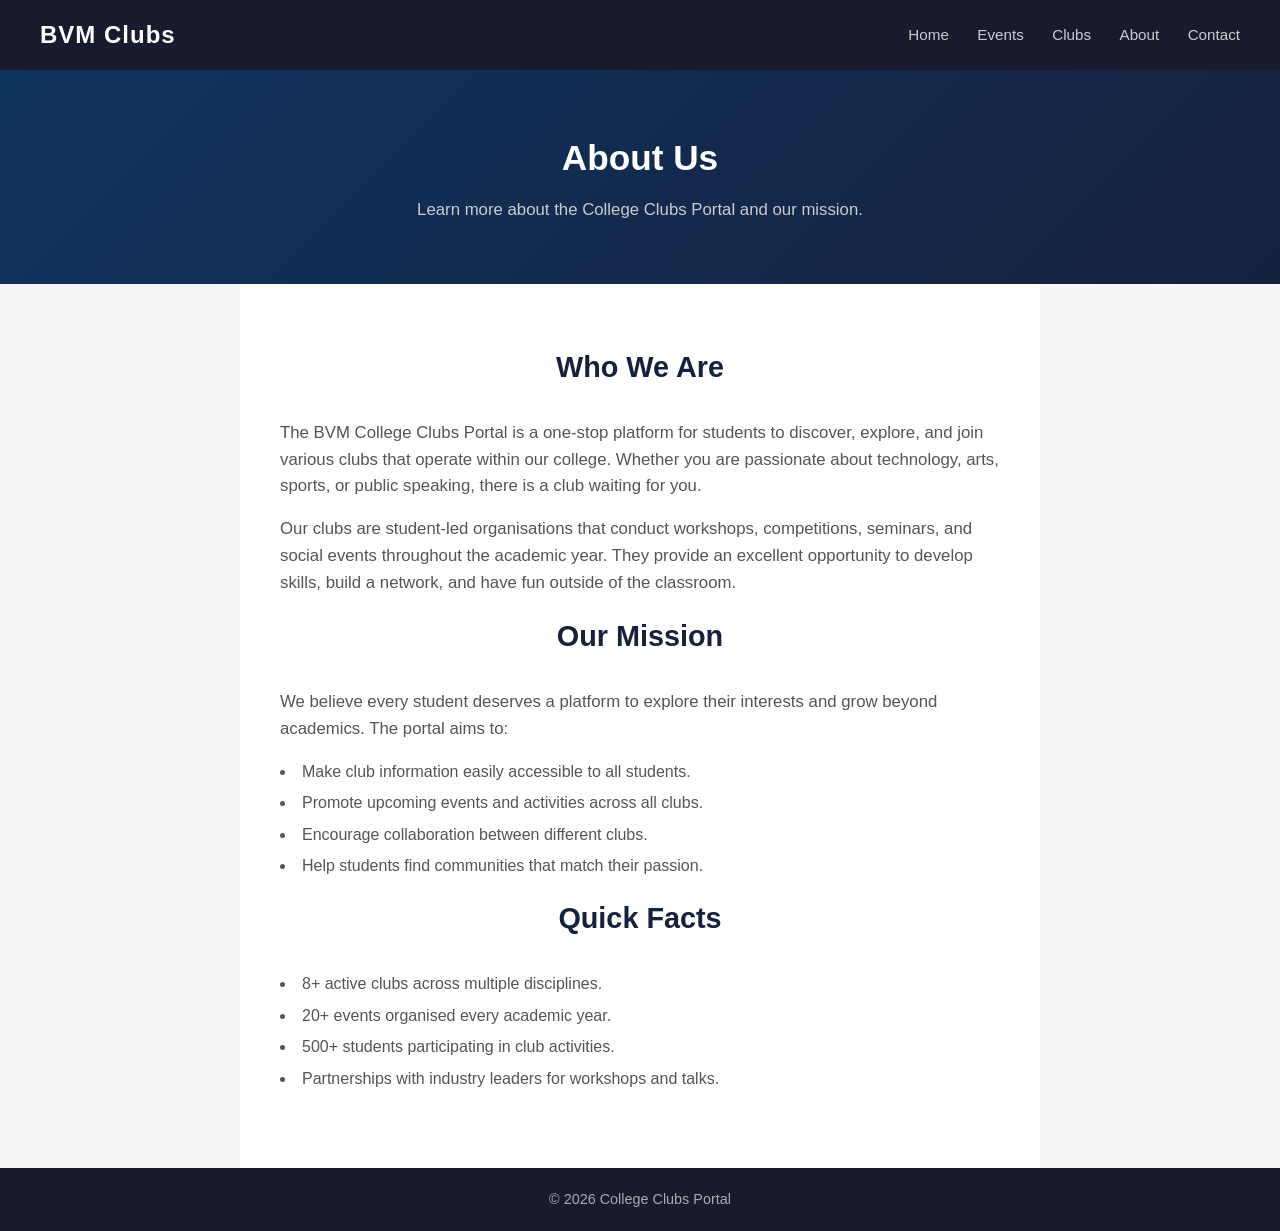
<file: about.html>
<!DOCTYPE html>
<html>
<head>
<title>About - BVM Clubs Portal</title>
<link rel="stylesheet" href="style.css">
</head>

<body>

<header>
<div class="logo">BVM Clubs</div>

<nav>
<a href="index.html">Home</a>
<a href="events.html">Events</a>
<a href="clubs.html">Clubs</a>
<a href="about.html">About</a>
<a href="contact.html">Contact</a>
</nav>
</header>


<!-- PAGE HEADER -->

<section class="page-header">
<h1>About Us</h1>
<p>Learn more about the College Clubs Portal and our mission.</p>
</section>


<!-- ABOUT CONTENT -->

<section class="about-section">

<h2>Who We Are</h2>

<p>
The BVM College Clubs Portal is a one-stop platform for students to discover,
explore, and join various clubs that operate within our college. Whether you
are passionate about technology, arts, sports, or public speaking, there is a
club waiting for you.
</p>

<p>
Our clubs are student-led organisations that conduct workshops, competitions,
seminars, and social events throughout the academic year. They provide an
excellent opportunity to develop skills, build a network, and have fun outside
of the classroom.
</p>

<h2>Our Mission</h2>

<p>
We believe every student deserves a platform to explore their interests and
grow beyond academics. The portal aims to:
</p>

<ul>
<li>Make club information easily accessible to all students.</li>
<li>Promote upcoming events and activities across all clubs.</li>
<li>Encourage collaboration between different clubs.</li>
<li>Help students find communities that match their passion.</li>
</ul>

<h2>Quick Facts</h2>

<ul>
<li>8+ active clubs across multiple disciplines.</li>
<li>20+ events organised every academic year.</li>
<li>500+ students participating in club activities.</li>
<li>Partnerships with industry leaders for workshops and talks.</li>
</ul>

</section>


<footer>

<p>&copy; 2026 College Clubs Portal</p>

</footer>

</body>
</html>
</file>
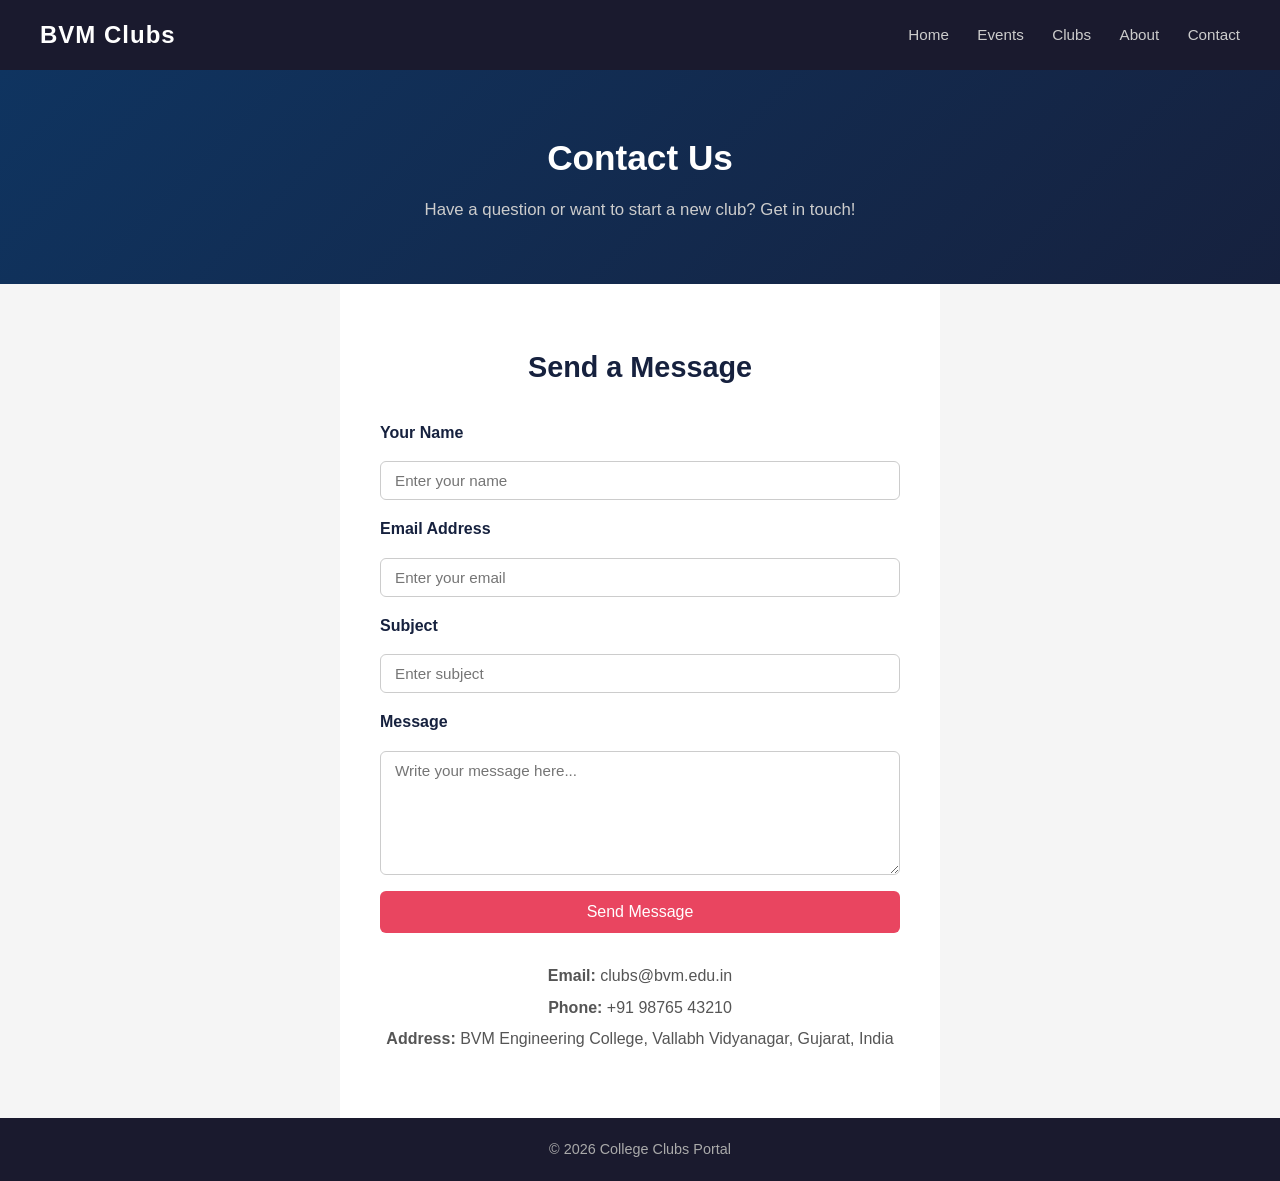
<file: contact.html>
<!DOCTYPE html>
<html>
<head>
<title>Contact - BVM Clubs Portal</title>
<link rel="stylesheet" href="style.css">
</head>

<body>

<header>
<div class="logo">BVM Clubs</div>

<nav>
<a href="index.html">Home</a>
<a href="events.html">Events</a>
<a href="clubs.html">Clubs</a>
<a href="about.html">About</a>
<a href="contact.html">Contact</a>
</nav>
</header>


<!-- PAGE HEADER -->

<section class="page-header">
<h1>Contact Us</h1>
<p>Have a question or want to start a new club? Get in touch!</p>
</section>


<!-- CONTACT FORM -->

<section class="contact-section">

<h2>Send a Message</h2>

<form action="#" method="post">

<label for="name">Your Name</label>
<input type="text" id="name" name="name" placeholder="Enter your name" required>

<label for="email">Email Address</label>
<input type="email" id="email" name="email" placeholder="Enter your email" required>

<label for="subject">Subject</label>
<input type="text" id="subject" name="subject" placeholder="Enter subject">

<label for="message">Message</label>
<textarea id="message" name="message" rows="6" placeholder="Write your message here..." required></textarea>

<button type="submit">Send Message</button>

</form>

<div class="contact-info">
<p><strong>Email:</strong> clubs@bvm.edu.in</p>
<p><strong>Phone:</strong> +91 98765 43210</p>
<p><strong>Address:</strong> BVM Engineering College, Vallabh Vidyanagar, Gujarat, India</p>
</div>

</section>


<footer>

<p>&copy; 2026 College Clubs Portal</p>

</footer>

</body>
</html>
</file>
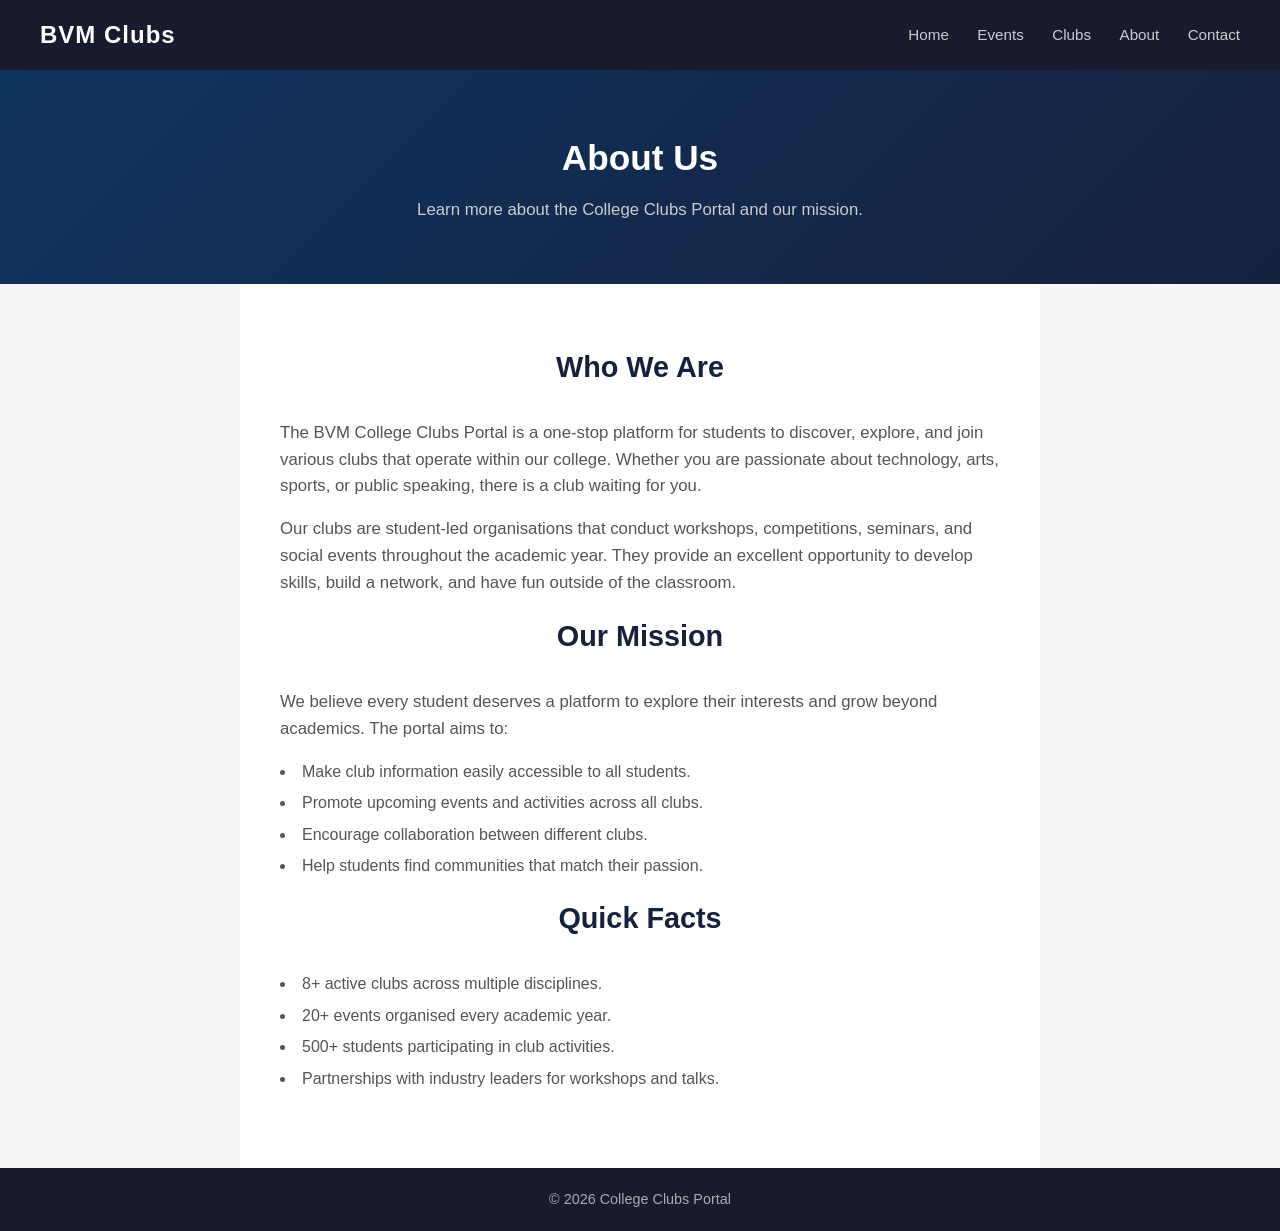
<file: copilot ai/about.html>
<!DOCTYPE html>
<html lang="en">
<head>
<meta charset="UTF-8">
<meta name="viewport" content="width=device-width, initial-scale=1.0">
<title>About - BVM Clubs Portal</title>
<link rel="stylesheet" href="style.css">
</head>

<body>

<header>
<div class="logo">BVM Clubs</div>

<nav>
<a href="index.html">Home</a>
<a href="events.html">Events</a>
<a href="clubs.html">Clubs</a>
<a href="about.html">About</a>
<a href="contact.html">Contact</a>
</nav>
</header>


<!-- PAGE HEADER -->

<section class="page-header">
<h1>About Us</h1>
<p>Learn more about the College Clubs Portal and our mission.</p>
</section>


<!-- ABOUT CONTENT -->

<section class="about-section">

<h2>Who We Are</h2>

<p>
The BVM College Clubs Portal is a one-stop platform for students to discover,
explore, and join various clubs that operate within our college. Whether you
are passionate about technology, arts, sports, or public speaking, there is a
club waiting for you.
</p>

<p>
Our clubs are student-led organisations that conduct workshops, competitions,
seminars, and social events throughout the academic year. They provide an
excellent opportunity to develop skills, build a network, and have fun outside
of the classroom.
</p>

<h2>Our Mission</h2>

<p>
We believe every student deserves a platform to explore their interests and
grow beyond academics. The portal aims to:
</p>

<ul>
<li>Make club information easily accessible to all students.</li>
<li>Promote upcoming events and activities across all clubs.</li>
<li>Encourage collaboration between different clubs.</li>
<li>Help students find communities that match their passion.</li>
</ul>

<h2>Quick Facts</h2>

<ul>
<li>8+ active clubs across multiple disciplines.</li>
<li>20+ events organised every academic year.</li>
<li>500+ students participating in club activities.</li>
<li>Partnerships with industry leaders for workshops and talks.</li>
</ul>

</section>


<footer>

<p>&copy; 2026 College Clubs Portal</p>

</footer>

</body>
</html>
</file>
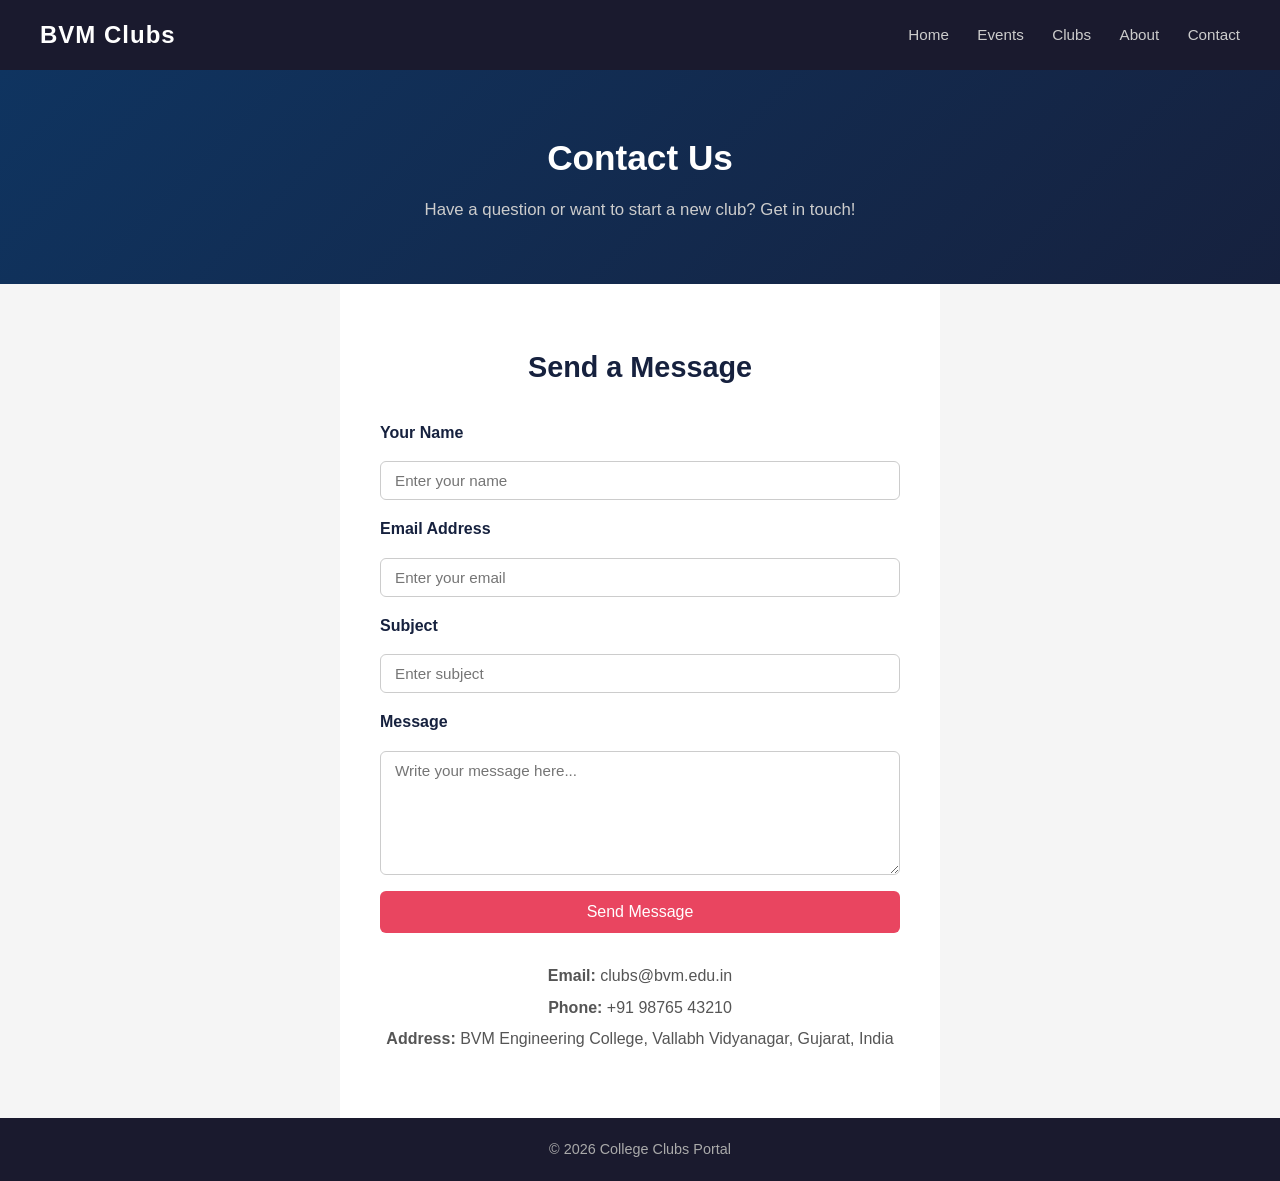
<file: copilot ai/contact.html>
<!DOCTYPE html>
<html lang="en">
<head>
<meta charset="UTF-8">
<meta name="viewport" content="width=device-width, initial-scale=1.0">
<title>Contact - BVM Clubs Portal</title>
<link rel="stylesheet" href="style.css">
</head>

<body>

<header>
<div class="logo">BVM Clubs</div>

<nav>
<a href="index.html">Home</a>
<a href="events.html">Events</a>
<a href="clubs.html">Clubs</a>
<a href="about.html">About</a>
<a href="contact.html">Contact</a>
</nav>
</header>


<!-- PAGE HEADER -->

<section class="page-header">
<h1>Contact Us</h1>
<p>Have a question or want to start a new club? Get in touch!</p>
</section>


<!-- CONTACT FORM -->

<section class="contact-section">

<h2>Send a Message</h2>

<form action="#" method="post">

<label for="name">Your Name</label>
<input type="text" id="name" name="name" placeholder="Enter your name" required>

<label for="email">Email Address</label>
<input type="email" id="email" name="email" placeholder="Enter your email" required>

<label for="subject">Subject</label>
<input type="text" id="subject" name="subject" placeholder="Enter subject">

<label for="message">Message</label>
<textarea id="message" name="message" rows="6" placeholder="Write your message here..." required></textarea>

<button type="submit">Send Message</button>

</form>

<div class="contact-info">
<p><strong>Email:</strong> clubs@bvm.edu.in</p>
<p><strong>Phone:</strong> +91 98765 43210</p>
<p><strong>Address:</strong> BVM Engineering College, Vallabh Vidyanagar, Gujarat, India</p>
</div>

</section>


<footer>

<p>&copy; 2026 College Clubs Portal</p>

</footer>

</body>
</html>
</file>
<file: style.css>
/* ===== RESET & BASE ===== */
* {
  margin: 0;
  padding: 0;
  box-sizing: border-box;
}

body {
  font-family: 'Segoe UI', Tahoma, Geneva, Verdana, sans-serif;
  color: #333;
  background: #f5f5f5;
  line-height: 1.6;
}

a {
  text-decoration: none;
  color: inherit;
}

img {
  max-width: 100%;
  display: block;
}

/* ===== HEADER / NAV ===== */
header {
  display: flex;
  justify-content: space-between;
  align-items: center;
  padding: 16px 40px;
  background: #1a1a2e;
  color: #fff;
  position: sticky;
  top: 0;
  z-index: 100;
}

header .logo {
  font-size: 1.5rem;
  font-weight: 700;
  letter-spacing: 1px;
}

nav a {
  margin-left: 24px;
  font-size: 0.95rem;
  color: #ccc;
  transition: color 0.3s;
}

nav a:hover {
  color: #e94560;
}

/* ===== HERO ===== */
.hero {
  background: linear-gradient(135deg, #0f3460, #16213e);
  color: #fff;
  text-align: center;
  padding: 100px 20px;
}

.hero-content h1 {
  font-size: 2.8rem;
  margin-bottom: 16px;
}

.hero-content p {
  font-size: 1.15rem;
  max-width: 600px;
  margin: 0 auto 30px;
  color: #ddd;
}

/* ===== BUTTONS ===== */
.btn-main {
  display: inline-block;
  padding: 12px 32px;
  background: #e94560;
  color: #fff;
  border-radius: 6px;
  font-size: 1rem;
  transition: background 0.3s;
}

.btn-main:hover {
  background: #c73650;
}

.btn-small {
  display: inline-block;
  margin-top: 10px;
  padding: 8px 20px;
  background: #0f3460;
  color: #fff;
  border-radius: 4px;
  font-size: 0.85rem;
  transition: background 0.3s;
}

.btn-small:hover {
  background: #16213e;
}

/* ===== SECTIONS (shared) ===== */
section {
  padding: 60px 40px;
}

section h2 {
  text-align: center;
  margin-bottom: 30px;
  font-size: 1.8rem;
  color: #16213e;
}

/* ===== ABOUT-HOME ===== */
.about-home {
  background: #fff;
  text-align: center;
}

.about-home p {
  max-width: 700px;
  margin: 0 auto;
  font-size: 1.05rem;
  color: #555;
}

/* ===== CARDS GRID ===== */
.cards {
  display: flex;
  flex-wrap: wrap;
  gap: 24px;
  justify-content: center;
}

.card {
  background: #fff;
  border-radius: 10px;
  overflow: hidden;
  width: 280px;
  box-shadow: 0 4px 12px rgba(0, 0, 0, 0.1);
  transition: transform 0.3s, box-shadow 0.3s;
}

.card:hover {
  transform: translateY(-6px);
  box-shadow: 0 8px 20px rgba(0, 0, 0, 0.15);
}

.card img {
  width: 100%;
  height: 180px;
  object-fit: cover;
  background: #ddd;
}

.card h3 {
  padding: 14px 16px 4px;
  font-size: 1.15rem;
  color: #16213e;
}

.card p {
  padding: 0 16px 16px;
  font-size: 0.9rem;
  color: #666;
}

.card .btn-small {
  margin: 0 16px 16px;
}

/* ===== CLUBS-HOME / EVENTS-HOME ===== */
.clubs-home,
.events-home {
  background: #f0f0f5;
}

/* ===== PAGE HEADER (inner pages) ===== */
.page-header {
  background: linear-gradient(135deg, #0f3460, #16213e);
  color: #fff;
  text-align: center;
  padding: 60px 20px;
}

.page-header h1 {
  font-size: 2.2rem;
  margin-bottom: 10px;
}

.page-header p {
  color: #ccc;
  font-size: 1.05rem;
}

/* ===== CLUBS PAGE ===== */
.clubs-section {
  background: #f5f5f5;
}

.clubs-section .cards {
  max-width: 1100px;
  margin: 0 auto;
}

/* ===== EVENTS PAGE ===== */
.events-section {
  background: #f5f5f5;
}

.events-section .cards {
  max-width: 1100px;
  margin: 0 auto;
}

.event-date {
  display: inline-block;
  padding: 4px 12px;
  margin: 0 16px 8px;
  background: #e94560;
  color: #fff;
  border-radius: 4px;
  font-size: 0.8rem;
}

/* ===== ABOUT PAGE ===== */
.about-section {
  background: #fff;
  max-width: 800px;
  margin: 0 auto;
}

.about-section p {
  font-size: 1.05rem;
  color: #555;
  margin-bottom: 16px;
}

.about-section ul {
  list-style: disc inside;
  color: #555;
  margin-bottom: 16px;
}

.about-section ul li {
  margin-bottom: 6px;
}

/* ===== CONTACT PAGE ===== */
.contact-section {
  max-width: 600px;
  margin: 0 auto;
  background: #fff;
}

.contact-section form {
  display: flex;
  flex-direction: column;
  gap: 16px;
}

.contact-section label {
  font-weight: 600;
  color: #16213e;
}

.contact-section input,
.contact-section textarea {
  padding: 10px 14px;
  border: 1px solid #ccc;
  border-radius: 6px;
  font-size: 0.95rem;
  font-family: inherit;
  resize: vertical;
}

.contact-section input:focus,
.contact-section textarea:focus {
  outline: none;
  border-color: #0f3460;
}

.contact-section button {
  padding: 12px;
  background: #e94560;
  color: #fff;
  border: none;
  border-radius: 6px;
  font-size: 1rem;
  cursor: pointer;
  transition: background 0.3s;
}

.contact-section button:hover {
  background: #c73650;
}

.contact-info {
  text-align: center;
  margin-top: 30px;
  color: #555;
}

.contact-info p {
  margin-bottom: 6px;
}

/* ===== FOOTER ===== */
footer {
  background: #1a1a2e;
  color: #aaa;
  text-align: center;
  padding: 20px;
  font-size: 0.9rem;
}

/* ===== RESPONSIVE ===== */
@media (max-width: 768px) {
  header {
    flex-direction: column;
    gap: 10px;
    padding: 14px 20px;
  }

  nav a {
    margin-left: 12px;
  }

  .hero-content h1 {
    font-size: 2rem;
  }

  section {
    padding: 40px 20px;
  }

  .card {
    width: 100%;
    max-width: 360px;
  }
}
</file>
<file: copilot ai/style.css>
/* ===== RESET & BASE ===== */
* {
  margin: 0;
  padding: 0;
  box-sizing: border-box;
}

body {
  font-family: 'Segoe UI', Tahoma, Geneva, Verdana, sans-serif;
  color: #333;
  background: #f5f5f5;
  line-height: 1.6;
}

a {
  text-decoration: none;
  color: inherit;
}

img {
  max-width: 100%;
  display: block;
}

/* ===== HEADER / NAV ===== */
header {
  display: flex;
  justify-content: space-between;
  align-items: center;
  padding: 16px 40px;
  background: #1a1a2e;
  color: #fff;
  position: sticky;
  top: 0;
  z-index: 100;
}

header .logo {
  font-size: 1.5rem;
  font-weight: 700;
  letter-spacing: 1px;
}

nav a {
  margin-left: 24px;
  font-size: 0.95rem;
  color: #ccc;
  transition: color 0.3s;
}

nav a:hover {
  color: #e94560;
}

/* ===== HERO ===== */
.hero {
  background: linear-gradient(135deg, #0f3460, #16213e);
  color: #fff;
  text-align: center;
  padding: 100px 20px;
}

.hero-content h1 {
  font-size: 2.8rem;
  margin-bottom: 16px;
}

.hero-content p {
  font-size: 1.15rem;
  max-width: 600px;
  margin: 0 auto 30px;
  color: #ddd;
}

/* ===== BUTTONS ===== */
.btn-main {
  display: inline-block;
  padding: 12px 32px;
  background: #e94560;
  color: #fff;
  border-radius: 6px;
  font-size: 1rem;
  transition: background 0.3s;
}

.btn-main:hover {
  background: #c73650;
}

.btn-small {
  display: inline-block;
  margin-top: 10px;
  padding: 8px 20px;
  background: #0f3460;
  color: #fff;
  border-radius: 4px;
  font-size: 0.85rem;
  transition: background 0.3s;
}

.btn-small:hover {
  background: #16213e;
}

/* ===== SECTIONS (shared) ===== */
section {
  padding: 60px 40px;
}

section h2 {
  text-align: center;
  margin-bottom: 30px;
  font-size: 1.8rem;
  color: #16213e;
}

/* ===== ABOUT-HOME ===== */
.about-home {
  background: #fff;
  text-align: center;
}

.about-home p {
  max-width: 700px;
  margin: 0 auto;
  font-size: 1.05rem;
  color: #555;
}

/* ===== CARDS GRID ===== */
.cards {
  display: flex;
  flex-wrap: wrap;
  gap: 24px;
  justify-content: center;
}

.card {
  background: #fff;
  border-radius: 10px;
  overflow: hidden;
  width: 280px;
  box-shadow: 0 4px 12px rgba(0, 0, 0, 0.1);
  transition: transform 0.3s, box-shadow 0.3s;
}

.card:hover {
  transform: translateY(-6px);
  box-shadow: 0 8px 20px rgba(0, 0, 0, 0.15);
}

.card img {
  width: 100%;
  height: 180px;
  object-fit: cover;
  background: #ddd;
}

.card h3 {
  padding: 14px 16px 4px;
  font-size: 1.15rem;
  color: #16213e;
}

.card p {
  padding: 0 16px 16px;
  font-size: 0.9rem;
  color: #666;
}

.card .btn-small {
  margin: 0 16px 16px;
}

/* ===== CLUBS-HOME / EVENTS-HOME ===== */
.clubs-home,
.events-home {
  background: #f0f0f5;
}

/* ===== PAGE HEADER (inner pages) ===== */
.page-header {
  background: linear-gradient(135deg, #0f3460, #16213e);
  color: #fff;
  text-align: center;
  padding: 60px 20px;
}

.page-header h1 {
  font-size: 2.2rem;
  margin-bottom: 10px;
}

.page-header p {
  color: #ccc;
  font-size: 1.05rem;
}

/* ===== CLUBS PAGE ===== */
.clubs-section {
  background: #f5f5f5;
}

.clubs-section .cards {
  max-width: 1100px;
  margin: 0 auto;
}

/* ===== EVENTS PAGE ===== */
.events-section {
  background: #f5f5f5;
}

.events-section .cards {
  max-width: 1100px;
  margin: 0 auto;
}

.event-date {
  display: inline-block;
  padding: 4px 12px;
  margin: 0 16px 8px;
  background: #e94560;
  color: #fff;
  border-radius: 4px;
  font-size: 0.8rem;
}

/* ===== ABOUT PAGE ===== */
.about-section {
  background: #fff;
  max-width: 800px;
  margin: 0 auto;
}

.about-section p {
  font-size: 1.05rem;
  color: #555;
  margin-bottom: 16px;
}

.about-section ul {
  list-style: disc inside;
  color: #555;
  margin-bottom: 16px;
}

.about-section ul li {
  margin-bottom: 6px;
}

/* ===== CONTACT PAGE ===== */
.contact-section {
  max-width: 600px;
  margin: 0 auto;
  background: #fff;
}

.contact-section form {
  display: flex;
  flex-direction: column;
  gap: 16px;
}

.contact-section label {
  font-weight: 600;
  color: #16213e;
}

.contact-section input,
.contact-section textarea {
  padding: 10px 14px;
  border: 1px solid #ccc;
  border-radius: 6px;
  font-size: 0.95rem;
  font-family: inherit;
  resize: vertical;
}

.contact-section input:focus,
.contact-section textarea:focus {
  outline: none;
  border-color: #0f3460;
}

.contact-section button {
  padding: 12px;
  background: #e94560;
  color: #fff;
  border: none;
  border-radius: 6px;
  font-size: 1rem;
  cursor: pointer;
  transition: background 0.3s;
}

.contact-section button:hover {
  background: #c73650;
}

.contact-info {
  text-align: center;
  margin-top: 30px;
  color: #555;
}

.contact-info p {
  margin-bottom: 6px;
}

/* ===== FOOTER ===== */
footer {
  background: #1a1a2e;
  color: #aaa;
  text-align: center;
  padding: 20px;
  font-size: 0.9rem;
}

/* ===== RESPONSIVE ===== */
@media (max-width: 768px) {
  header {
    flex-direction: column;
    gap: 10px;
    padding: 14px 20px;
  }

  nav a {
    margin-left: 12px;
  }

  .hero-content h1 {
    font-size: 2rem;
  }

  section {
    padding: 40px 20px;
  }

  .card {
    width: 100%;
    max-width: 360px;
  }
}
</file>
